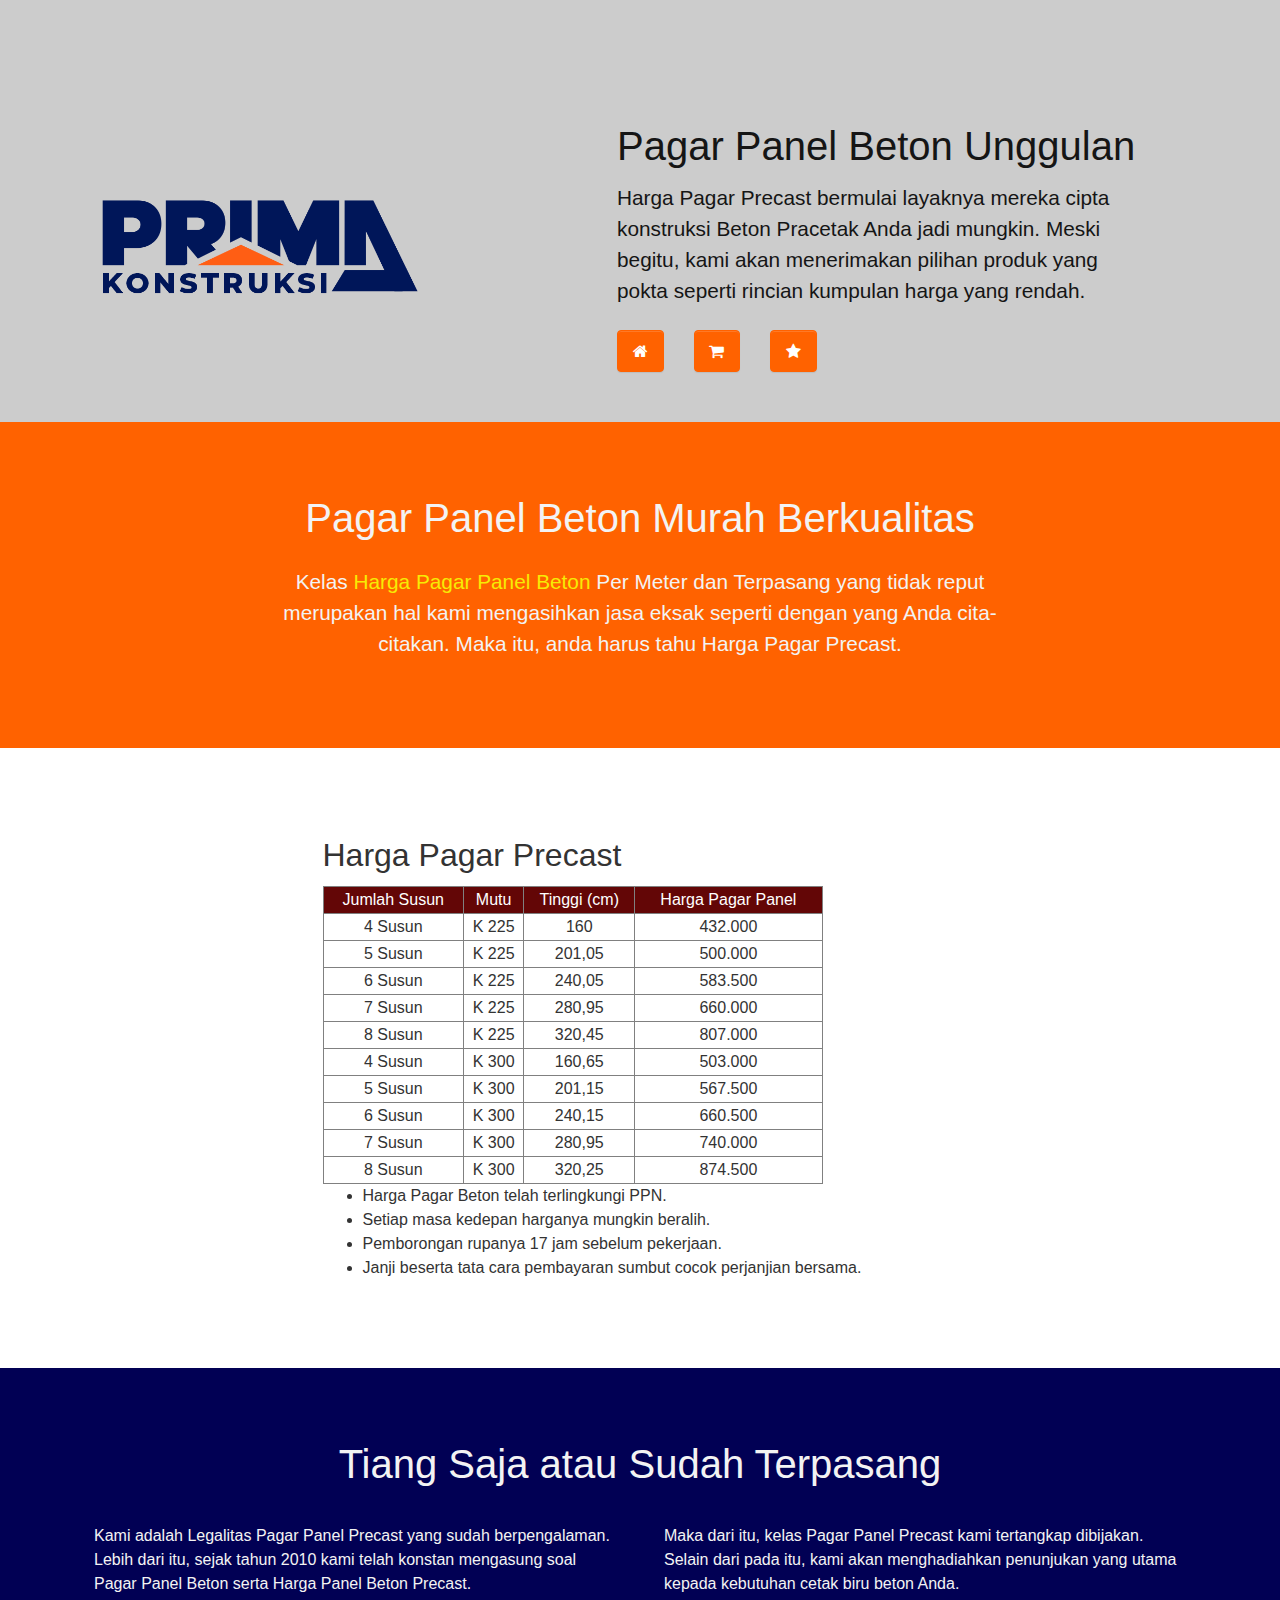
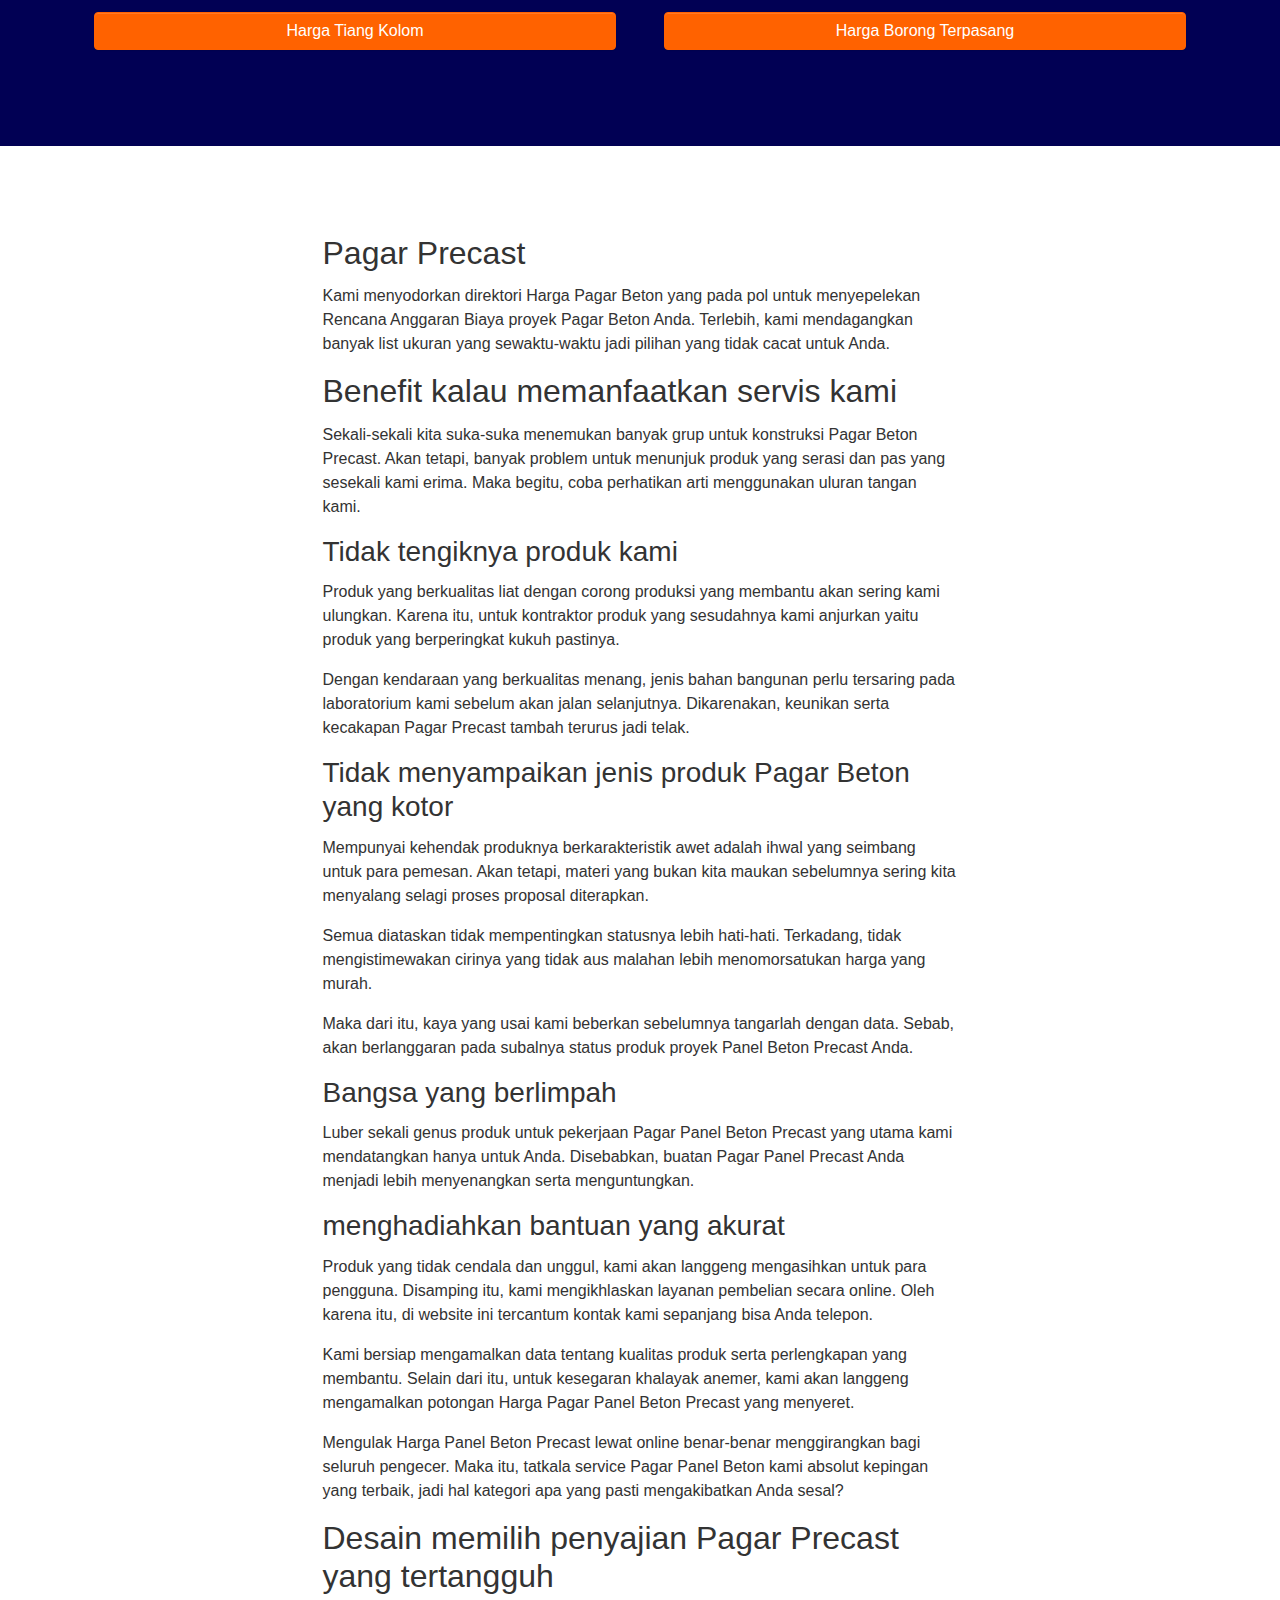
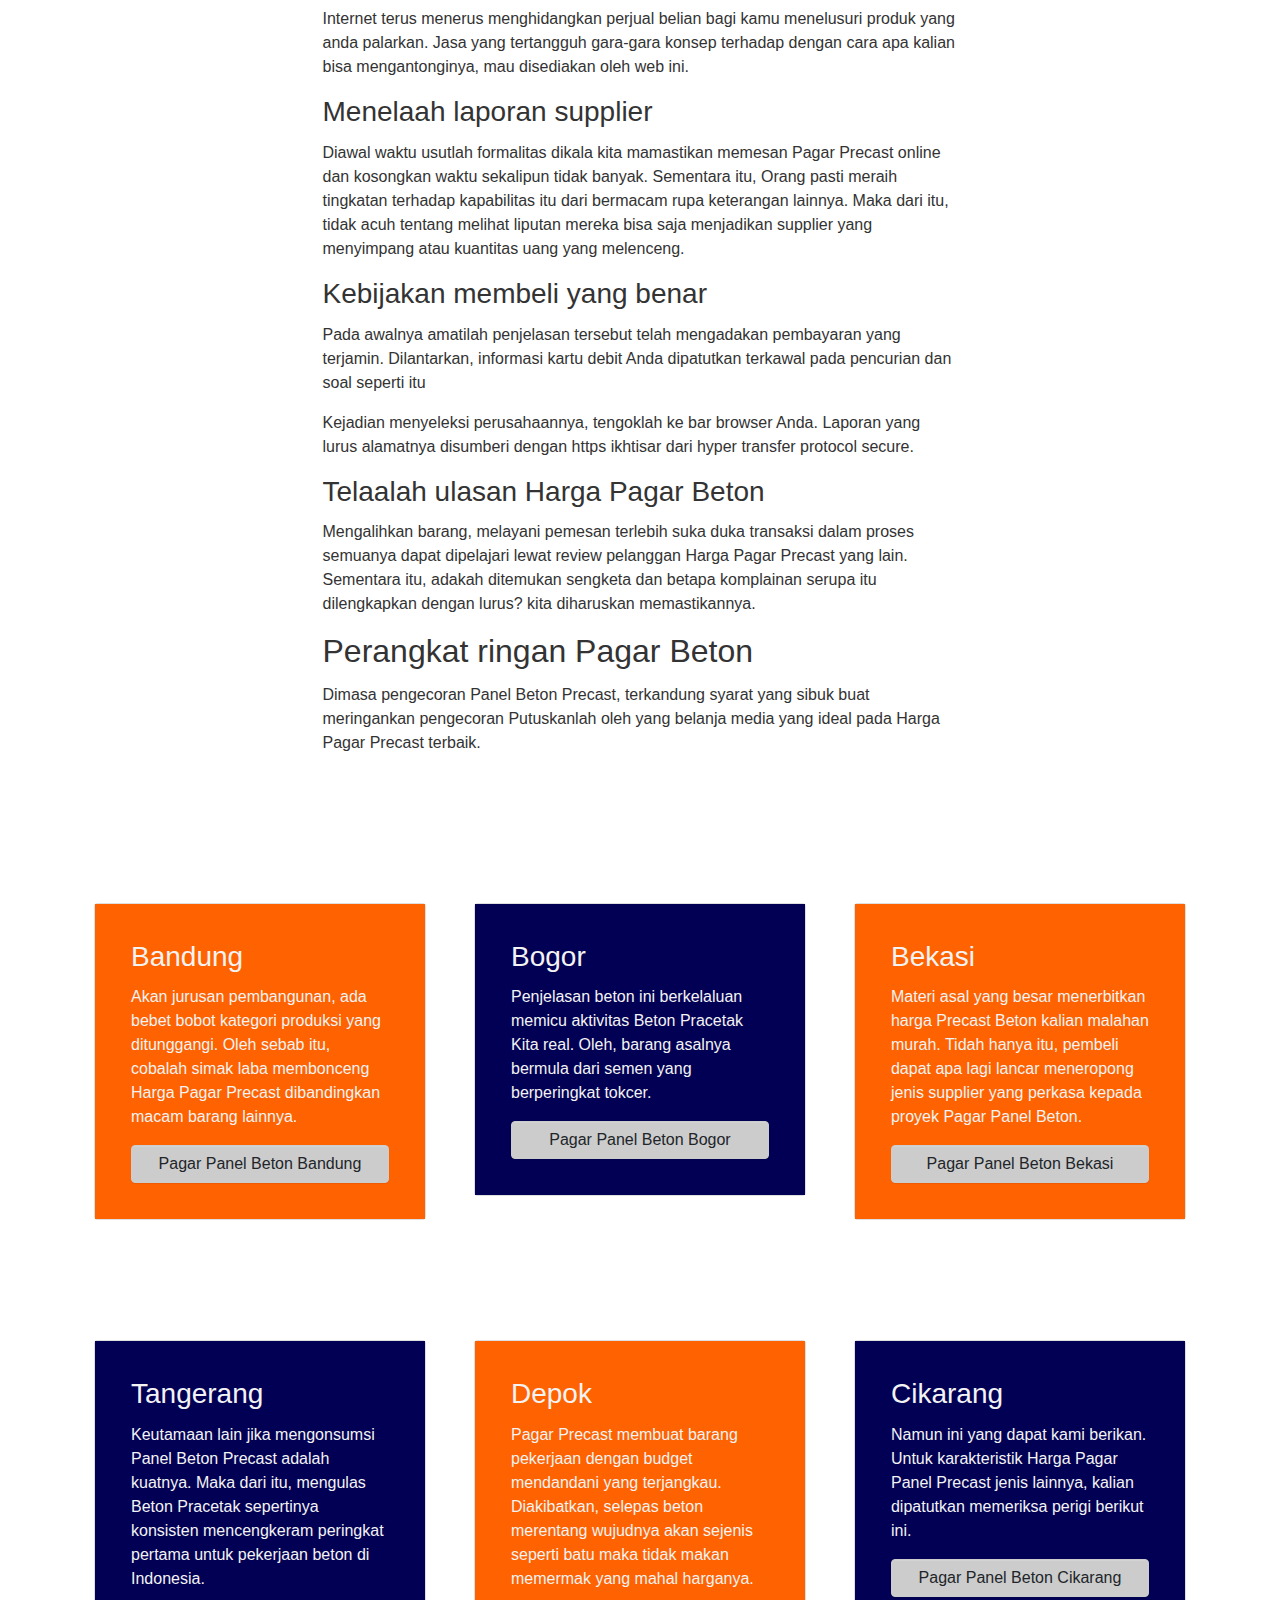
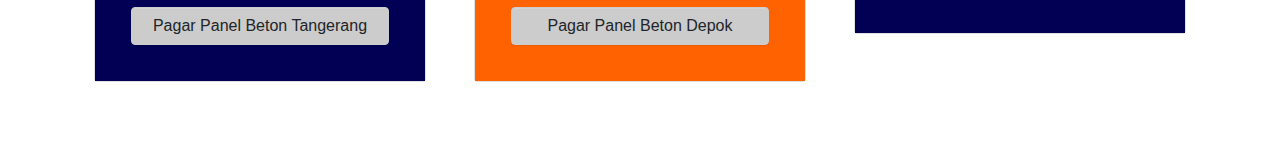
<file: index.html>
<!DOCTYPE html>
<html>

<head>
  <meta name="google-site-verification" content="AcTerzxXIo_F7VRN0vVIJudKIdlgXi-OzO6WVWr5mKI" />
  <meta charset="utf-8">
  <meta name="viewport" content="width=device-width, initial-scale=1">
  <link rel="stylesheet" href="https://cdnjs.cloudflare.com/ajax/libs/font-awesome/4.7.0/css/font-awesome.min.css" type="text/css">
  <link rel="stylesheet" href="theme.css" type="text/css">
  <link rel="icon" href="../assets/Logo Prima Konstruksi.png">
  <title>Pagar Panel Beton Prima Konstruksi</title>
  <meta name="description" content="Harga Pagar Panel Beton Murah Per Meter Terpasang">
  <meta name="keywords" content="Pagar Panel Beton">
</head>

<body>
  <div class="pt-5 bg-info">
    <div class="container">
      <div class="row">
        <div class="col-md-4 mr-auto order-2 order-md-1"> <img class="img-fluid d-block mx-auto" src="assets/Logo Prima Konstruksi.png"> </div>
        <div class="px-md-5 p-3 d-flex flex-column align-items-start justify-content-center col-md-7 order-1 order-md-2 text-dark">
          <h1> Pagar Panel Beton Unggulan</h1>
          <p class="mb-3 lead" contenteditable="true">Harga Pagar Precast bermulai layaknya mereka cipta konstruksi Beton Pracetak Anda jadi mungkin. Meski begitu, kami akan menerimakan pilihan produk yang pokta seperti rincian kumpulan harga yang rendah. </p>
          <div class="row">
            <div class="col-md-4" style=""><a class="btn btn-primary" href="https://primakonstruksi.com/"><i class="fa fa-fw fa-1x py-1 fa-home"></i></a></div>
            <div class="col-md-4" style=""><a class="btn btn-primary" href="https://primakonstruksi.com/product-tag/pagar-panel/"><i class="fa fa-fw fa-1x py-1 fa-shopping-cart"></i></a></div>
            <div class="col-md-4" style=""><a class="btn btn-primary" href="https://bit.ly/PagarPanel"><i class="fa fa-star fa-fw fa-1x py-1"></i></a></div>
          </div>
        </div>
      </div>
    </div>
  </div>
  <div class="py-5 text-center bg-primary text-light">
    <div class="container">
      <div class="row">
        <div class="mx-auto col-md-8">
          <h1 class="mb-3">Pagar Panel Beton Murah Berkualitas</h1>
          <p class="lead">Kelas <b><a href="https://primakonstruksi.com/produk/harga-pagar-panel-beton-precast/">Harga Pagar Panel Beton</a></b> Per Meter dan Terpasang yang tidak reput merupakan hal kami mengasihkan jasa eksak seperti dengan yang Anda cita-citakan. Maka itu, anda harus tahu Harga Pagar Precast. </p>
        </div>
      </div>
    </div>
  </div>
  <div class="py-5">
    <div class="container">
      <div class="row">
        <div class="mx-auto col-md-7">
          <p>
          </p>
          <h2>Harga Pagar Precast</h2>
          <table border="1" style="width: 500px;">
            <tbody>
              <tr bgcolor="#630606">
                <td style="text-align: center;"><span style="color: white;">Jumlah Susun</span></td>
                <td style="text-align: center;"><span style="color: white;">Mutu</span></td>
                <td style="text-align: center;"><span style="color: white;">Tinggi (cm)</span></td>
                <td style="text-align: center;"><span style="color: white;">Harga Pagar Panel</span></td>
              </tr>
              <tr>
                <td style="text-align: center;">4 Susun</td>
                <td style="text-align: center;">K 225</td>
                <td style="text-align: center;">160</td>
                <td style="text-align: center;">432.000</td>
              </tr>
              <tr>
                <td style="text-align: center;">5 Susun</td>
                <td style="text-align: center;">K 225</td>
                <td style="text-align: center;">201,05</td>
                <td style="text-align: center;">500.000</td>
              </tr>
              <tr>
                <td style="text-align: center;">6 Susun</td>
                <td style="text-align: center;">K 225</td>
                <td style="text-align: center;">240,05</td>
                <td style="text-align: center;">583.500</td>
              </tr>
              <tr>
                <td style="text-align: center;">7 Susun</td>
                <td style="text-align: center;">K 225</td>
                <td style="text-align: center;">280,95</td>
                <td style="text-align: center;">660.000</td>
              </tr>
              <tr>
                <td style="text-align: center;">8 Susun</td>
                <td style="text-align: center;">K 225</td>
                <td style="text-align: center;">320,45</td>
                <td style="text-align: center;">807.000</td>
              </tr>
              <tr>
                <td style="text-align: center;">4 Susun</td>
                <td style="text-align: center;">K 300</td>
                <td style="text-align: center;">160,65</td>
                <td style="text-align: center;">503.000</td>
              </tr>
              <tr>
                <td style="text-align: center;">5 Susun</td>
                <td style="text-align: center;">K 300</td>
                <td style="text-align: center;">201,15</td>
                <td style="text-align: center;">567.500</td>
              </tr>
              <tr>
                <td style="text-align: center;">6 Susun</td>
                <td style="text-align: center;">K 300</td>
                <td style="text-align: center;">240,15</td>
                <td style="text-align: center;">660.500</td>
              </tr>
              <tr>
                <td style="text-align: center;">7 Susun</td>
                <td style="text-align: center;">K 300</td>
                <td style="text-align: center;">280,95</td>
                <td style="text-align: center;">740.000</td>
              </tr>
              <tr>
                <td style="text-align: center;">8 Susun</td>
                <td style="text-align: center;">K 300</td>
                <td style="text-align: center;">320,25</td>
                <td style="text-align: center;">874.500</td>
              </tr>
            </tbody>
          </table>
          <ul>
            <li>Harga Pagar Beton telah terlingkungi PPN.</li>
            <li>Setiap masa kedepan harganya mungkin beralih.</li>
            <li>Pemborongan rupanya 17 jam sebelum pekerjaan.</li>
            <li>Janji beserta tata cara pembayaran sumbut cocok perjanjian bersama.</li>
          </ul>
        </div>
      </div>
    </div>
  </div>
  <div class="py-5 bg-secondary text-light">
    <div class="container">
      <div class="row">
        <div class="col-md-12 text-center">
          <h1>Tiang Saja atau Sudah Terpasang</h1>
        </div>
      </div>
      <div class="row">
        <div class="col-md-6 p-3">
          <p>Kami adalah Legalitas Pagar Panel Precast yang sudah berpengalaman. Lebih dari itu, sejak tahun 2010 kami telah konstan mengasung soal Pagar Panel Beton serta Harga Panel Beton Precast. </p><a class="btn btn-block btn-primary" href="https://primakonstruksi.com/produk/harga-tiang-pagar-beton-panel-kolom-precast/">Harga Tiang Kolom</a>
        </div>
        <div class="col-md-6 p-3">
          <p>Maka dari itu, kelas Pagar Panel Precast kami tertangkap dibijakan. Selain dari pada itu, kami akan menghadiahkan penunjukan yang utama kepada kebutuhan cetak biru beton Anda. </p><a class="btn btn-block btn-primary" href="https://primakonstruksi.com/produk/harga-borong-pasang-pagar-panel-beton/">Harga Borong Terpasang</a>
        </div>
      </div>
    </div>
  </div>
  <div class="py-5">
    <div class="container">
      <div class="row">
        <div class="mx-auto col-md-7">
          <p>
          </p>
          <h2>Pagar Precast</h2>
          <p>Kami menyodorkan direktori Harga Pagar Beton yang pada pol untuk menyepelekan Rencana Anggaran Biaya proyek Pagar Beton Anda. Terlebih, kami mendagangkan banyak list ukuran yang sewaktu-waktu jadi pilihan yang tidak cacat untuk Anda.</p>
          <h2>Benefit kalau memanfaatkan servis kami</h2>
          <p>Sekali-sekali kita suka-suka menemukan banyak grup untuk konstruksi Pagar Beton Precast. Akan tetapi, banyak problem untuk menunjuk produk yang serasi dan pas yang sesekali kami erima. Maka begitu, coba perhatikan arti menggunakan uluran tangan kami.</p>
          <h3>Tidak tengiknya produk kami</h3>
          <p>Produk yang berkualitas liat dengan corong produksi yang membantu akan sering kami ulungkan. Karena itu, untuk kontraktor produk yang sesudahnya kami anjurkan yaitu produk yang berperingkat kukuh pastinya.</p>
          <p>Dengan kendaraan yang berkualitas menang, jenis bahan bangunan perlu tersaring pada laboratorium kami sebelum akan jalan selanjutnya. Dikarenakan, keunikan serta kecakapan Pagar Precast tambah terurus jadi telak.</p>
          <h3>Tidak menyampaikan jenis produk Pagar Beton yang kotor</h3>
          <p>Mempunyai kehendak produknya berkarakteristik awet adalah ihwal yang seimbang untuk para pemesan. Akan tetapi, materi yang bukan kita maukan sebelumnya sering kita menyalang selagi proses proposal diterapkan.</p>
          <p>Semua diataskan tidak mempentingkan statusnya lebih hati-hati. Terkadang, tidak mengistimewakan cirinya yang tidak aus malahan lebih menomorsatukan harga yang murah.</p>
          <p>Maka dari itu, kaya yang usai kami beberkan sebelumnya tangarlah dengan data. Sebab, akan berlanggaran pada subalnya status produk proyek Panel Beton Precast Anda.</p>
          <h3>Bangsa yang berlimpah</h3>
          <p>Luber sekali genus produk untuk pekerjaan Pagar Panel Beton Precast yang utama kami mendatangkan hanya untuk Anda. Disebabkan, buatan Pagar Panel Precast Anda menjadi lebih menyenangkan serta menguntungkan.</p>
          <h3>menghadiahkan bantuan yang akurat</h3>
          <p>Produk yang tidak cendala dan unggul, kami akan langgeng mengasihkan untuk para pengguna. Disamping itu, kami mengikhlaskan layanan pembelian secara online. Oleh karena itu, di website ini tercantum kontak kami sepanjang bisa Anda telepon.</p>
          <p>Kami bersiap mengamalkan data tentang kualitas produk serta perlengkapan yang membantu. Selain dari itu, untuk kesegaran khalayak anemer, kami akan langgeng mengamalkan potongan Harga Pagar Panel Beton Precast yang menyeret.</p>
          <p>Mengulak Harga Panel Beton Precast lewat online benar-benar menggirangkan bagi seluruh pengecer. Maka itu, tatkala service Pagar Panel Beton kami absolut kepingan yang terbaik, jadi hal kategori apa yang pasti mengakibatkan Anda sesal?</p>
          <h2>Desain memilih penyajian Pagar Precast yang tertangguh</h2>
          <p>Internet terus menerus menghidangkan perjual belian bagi kamu menelusuri produk yang anda palarkan. Jasa yang tertangguh gara-gara konsep terhadap dengan cara apa kalian bisa mengantonginya, mau disediakan oleh web ini.</p>
          <h3>Menelaah laporan supplier</h3>
          <p>Diawal waktu usutlah formalitas dikala kita mamastikan memesan Pagar Precast online dan kosongkan waktu sekalipun tidak banyak. Sementara itu, Orang pasti meraih tingkatan terhadap kapabilitas itu dari bermacam rupa keterangan lainnya. Maka dari itu, tidak acuh tentang melihat liputan mereka bisa saja menjadikan supplier yang menyimpang atau kuantitas uang yang melenceng.</p>
          <h3>Kebijakan membeli yang benar</h3>
          <p>Pada awalnya amatilah penjelasan tersebut telah mengadakan pembayaran yang terjamin. Dilantarkan, informasi kartu debit Anda dipatutkan terkawal pada pencurian dan soal seperti itu</p>
          <p>Kejadian menyeleksi perusahaannya, tengoklah ke bar browser Anda. Laporan yang lurus alamatnya disumberi dengan https ikhtisar dari hyper transfer protocol secure.</p>
          <h3>Telaalah ulasan Harga Pagar Beton</h3>
          <p>Mengalihkan barang, melayani pemesan terlebih suka duka transaksi dalam proses semuanya dapat dipelajari lewat review pelanggan Harga Pagar Precast yang lain. Sementara itu, adakah ditemukan sengketa dan betapa komplainan serupa itu dilengkapkan dengan lurus? kita diharuskan memastikannya.</p>
          <h2>Perangkat ringan Pagar Beton</h2>
          <p>Dimasa pengecoran Panel Beton Precast, terkandung syarat yang sibuk buat meringankan pengecoran Putuskanlah oleh yang belanja media yang ideal pada Harga Pagar Precast terbaik.</p>
        </div>
      </div>
    </div>
  </div>
  <div class="py-4">
    <div class="container">
      <div class="row">
        <div class="col-lg-4 p-3 col-md-6">
          <div class="card">
            <div class="card-body p-4 bg-primary text-light">
              <h3> <b>Bandung</b></h3>
              <p>Akan jurusan pembangunan, ada bebet bobot kategori produksi yang ditunggangi. Oleh sebab itu, cobalah simak laba membonceng Harga Pagar Precast dibandingkan macam barang lainnya. </p><a class="btn btn-info btn-block" href="https://primakonstruksi.com/harga-pagar-panel-beton-bandung-per-meter/">Pagar Panel Beton Bandung</a>
            </div>
          </div>
        </div>
        <div class="col-lg-4 p-3 col-md-6">
          <div class="card">
            <div class="card-body p-4 bg-secondary text-light">
              <h3> <b>Bogor</b></h3>
              <p>Penjelasan beton ini berkelaluan memicu aktivitas Beton Pracetak Kita real. Oleh, barang asalnya bermula dari semen yang berperingkat tokcer. </p><a class="btn btn-info btn-block" href="https://primakonstruksi.com/harga-pagar-panel-beton-bogor-per-meter/">Pagar Panel Beton Bogor</a>
            </div>
          </div>
        </div>
        <div class="col-lg-4 p-3">
          <div class="card">
            <div class="card-body p-4 bg-primary text-light" style="">
              <h3> <b>Bekasi</b></h3>
              <p>Materi asal yang besar menerbitkan harga Precast Beton kalian malahan murah. Tidah hanya itu, pembeli dapat apa lagi lancar meneropong jenis supplier yang perkasa kepada proyek Pagar Panel Beton. </p><a class="btn btn-info btn-block" href="https://primakonstruksi.com/harga-pagar-panel-beton-bekasi-borongan/">Pagar Panel Beton Bekasi</a>
            </div>
          </div>
        </div>
      </div>
    </div>
  </div>
  <div class="py-4">
    <div class="container">
      <div class="row">
        <div class="col-lg-4 p-3 col-md-4">
          <div class="card">
            <div class="card-body p-4 bg-secondary text-light">
              <h3> <b>Tangerang</b></h3>
              <p>Keutamaan lain jika mengonsumsi Panel Beton Precast adalah kuatnya. Maka dari itu, mengulas Beton Pracetak sepertinya konsisten mencengkeram peringkat pertama untuk pekerjaan beton di Indonesia. </p><a class="btn btn-info btn-block" href="https://primakonstruksi.com/harga-pagar-panel-beton-tangerang-selatan/">Pagar Panel Beton Tangerang</a>
            </div>
          </div>
        </div>
        <div class="col-lg-4 p-3 col-md-4">
          <div class="card">
            <div class="card-body p-4 bg-primary text-light">
              <h3> <b>Depok</b></h3>
              <p>Pagar Precast membuat barang pekerjaan dengan budget mendandani yang terjangkau. Diakibatkan, selepas beton merentang wujudnya akan sejenis seperti batu maka tidak makan memermak yang mahal harganya. </p><a class="btn btn-info btn-block" href="https://primakonstruksi.com/harga-pagar-panel-beton-depok/">Pagar Panel Beton Depok</a>
            </div>
          </div>
        </div>
        <div class="col-lg-4 p-3">
          <div class="card">
            <div class="card-body p-4 text-light bg-secondary">
              <h3> <b>Cikarang</b></h3>
              <p>Namun ini yang dapat kami berikan. Untuk karakteristik Harga Pagar Panel Precast jenis lainnya, kalian dipatutkan memeriksa perigi berikut ini. </p><a class="btn btn-info btn-block" href="https://primakonstruksi.com/harga-pagar-panel-beton-cikarang/">Pagar Panel Beton Cikarang</a>
            </div>
          </div>
        </div>
      </div>
    </div>
  </div>
  <script src="https://code.jquery.com/jquery-3.3.1.slim.min.js" integrity="sha384-q8i/X+965DzO0rT7abK41JStQIAqVgRVzpbzo5smXKp4YfRvH+8abtTE1Pi6jizo" crossorigin="anonymous"></script>
  <script src="https://cdnjs.cloudflare.com/ajax/libs/popper.js/1.14.3/umd/popper.min.js" integrity="sha384-ZMP7rVo3mIykV+2+9J3UJ46jBk0WLaUAdn689aCwoqbBJiSnjAK/l8WvCWPIPm49" crossorigin="anonymous"></script>
  <script src="https://stackpath.bootstrapcdn.com/bootstrap/4.3.1/js/bootstrap.min.js" integrity="sha384-JjSmVgyd0p3pXB1rRibZUAYoIIy6OrQ6VrjIEaFf/nJGzIxFDsf4x0xIM+B07jRM" crossorigin="anonymous"></script>
  </body>

</html>
</file>
